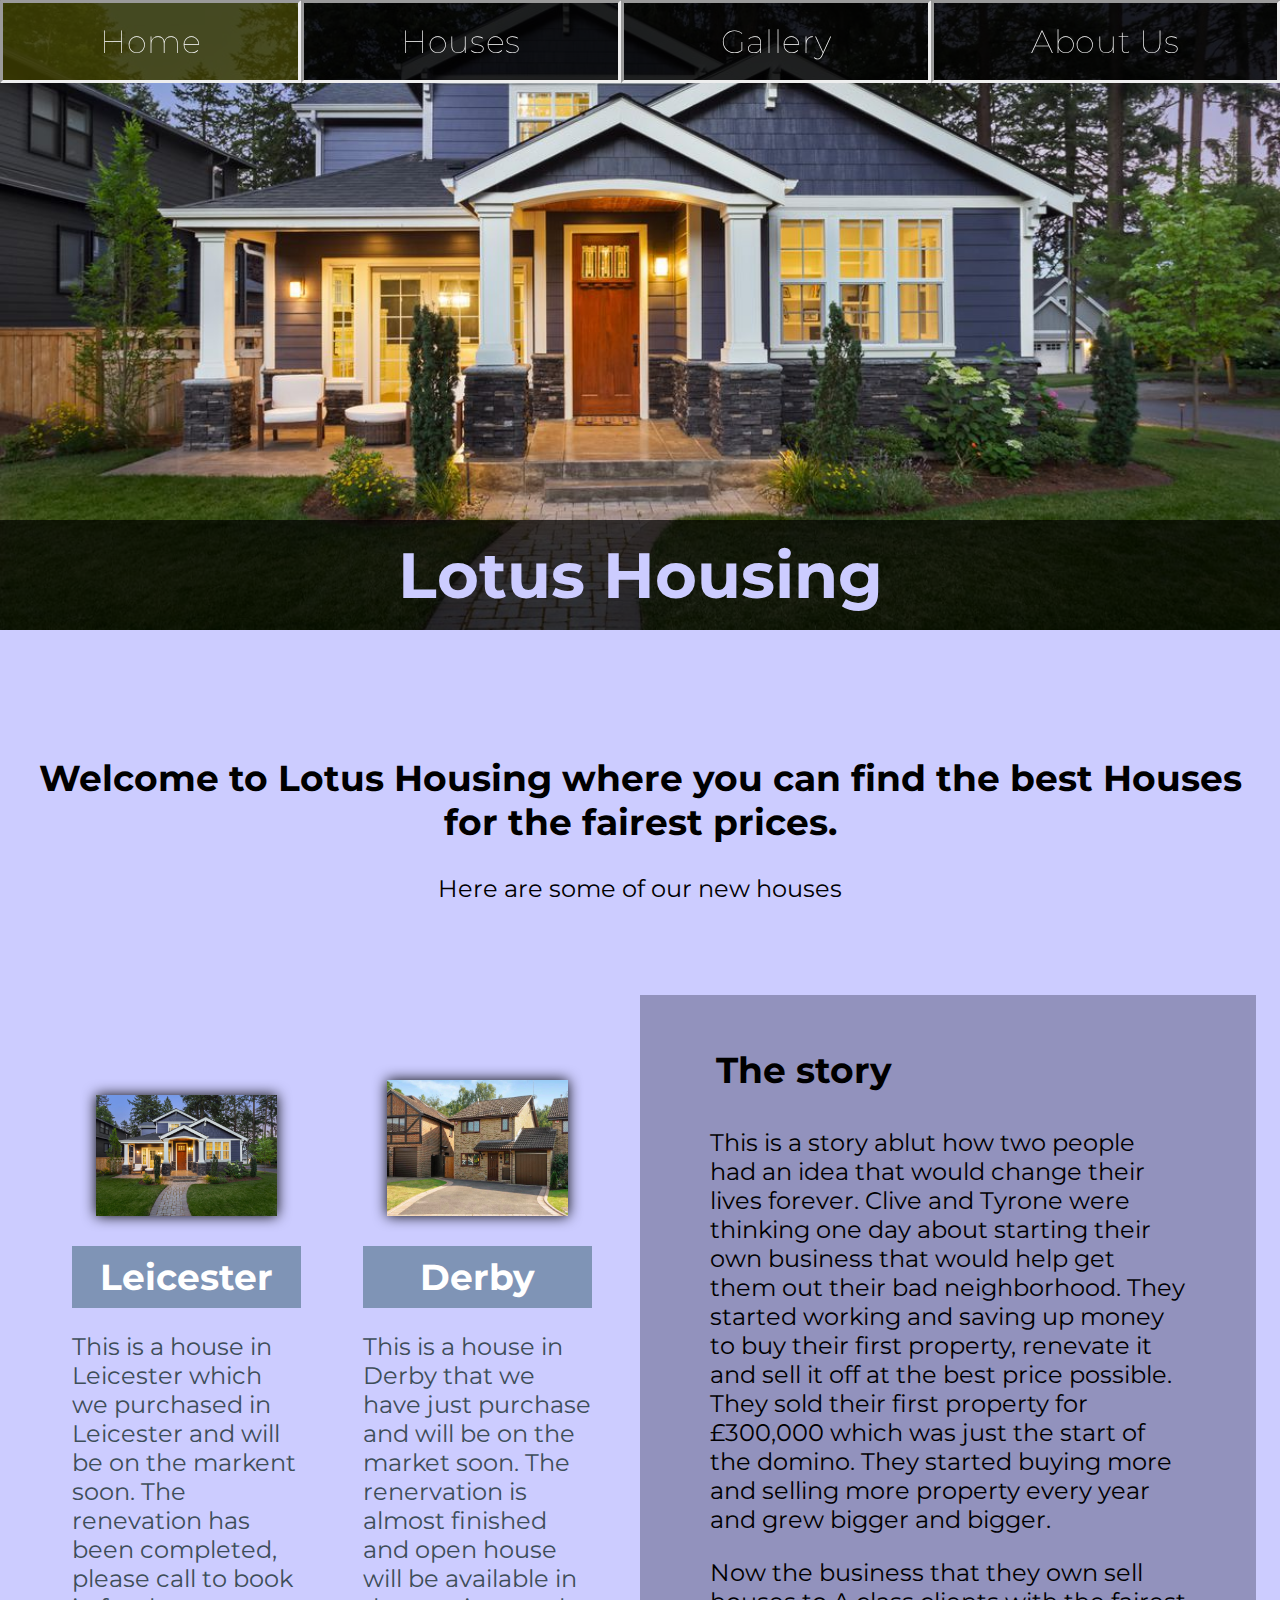
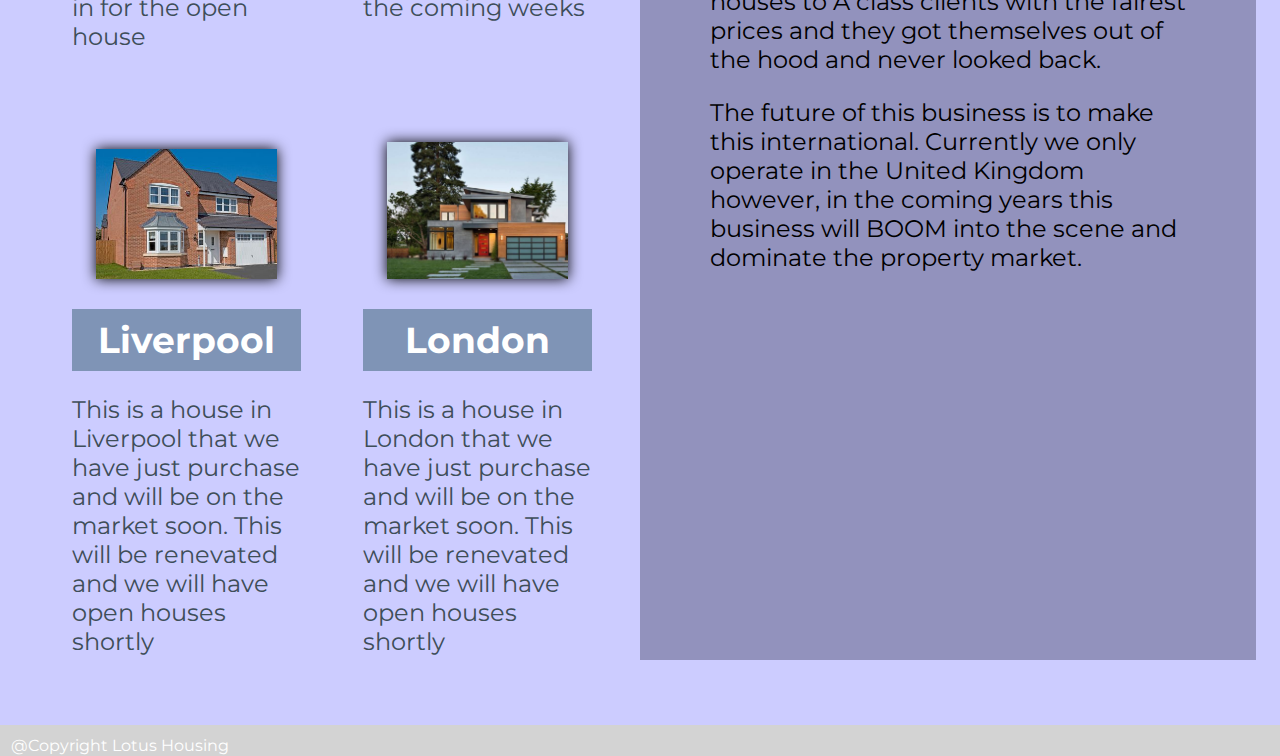
<file: index.html>
<!doctype html>
<html lang="en">
<head>
  <meta charset="utf-8">
  <meta name="viewport" content="width=device-width, initial-scale=1.0">
  <title>Home Page</title>
  <link rel="stylesheet" href="css/styles.css">
</head>
<body id="home">
  <div id="menuToggler" class="no-print">&#8801;
    <div></div>
    <div></div>
    <div></div>
  </div>
  <header>
    <nav class="no-print" id="menu">
      <a href="index.html">Home</a>
      <a href="houses.html">Houses</a>
      <a href="gallery.html">Gallery</a>
      <a href="about.html">About Us</a>
    </nav>

    <h1>Lotus Housing</h1>
  </header>
  <main class="index">
    <section class="intro">
      <h2>
        Welcome to Lotus Housing where you can find the best Houses for the fairest prices.
      </h2>
      <p>Here are some of our new houses</p>
    </section>
    <section class="images">

      <article id="house">
        <img src="house.jpg" alt="house">
        <h2>Leicester</h2>
        <p class="desc">This is a house in Leicester which we purchased in Leicester and will be on the markent soon. The renevation has been completed, please call to book in for the open house</p>
      </article>

      <article>
        <img src="house2.jpg" alt="house2">
        <h2>Derby</h2>
        <p class="desc">This is a house in Derby that we have just purchase and will be on the market soon. The renervation is almost finished and open house will be available in the coming weeks</p>
      </article>

      <article>
        <img src="images/house7.jpg" alt="house3">
        <h2>Liverpool</h2>
        <p class="desc">This is a house in Liverpool that we have just purchase and will be on the market soon. This will be renevated and we will have open houses shortly</p>
      </article>

      <article>
        <img src="images/house14.jpg" alt="house4">
        <h2>London</h2>
        <p class="desc">This is a house in London that we have just purchase and will be on the market soon. This will be renevated and we will have open houses shortly</p>
      </article>

    </section>
    <section id="story" class="text">
      <h2>The story</h2>
      <p>
        This is a story ablut how two people had an idea that would change their lives forever. Clive and Tyrone were thinking one day about starting their own business
        that would help get them out their bad neighborhood. They started working and saving up money to buy their first property, renevate it and sell it off at the best price
        possible. They sold their first property for £300,000 which was just the start of the domino. They started buying more and selling more property every year and grew
        bigger and bigger.
      </p>
      <p>
        Now the business that they own sell houses to A class clients with the fairest prices and they got themselves out of the hood and never looked back.
      </p>
      <p>
        The future of this business is to make this international. Currently we only operate in the United Kingdom however, in the coming years this business
        will BOOM into the scene and dominate the property market.
      </p>
    </section>

  </main>
  <footer>
    @Copyright Lotus Housing
  </footer>
  <script src="js/scripts.js"></script>
</body>
</html>
</file>
<file: css/styles.css>
/* MOBILE AND GLOBAL STYLES */

/* applies to screens smaller than 500px (first breakpoint) */
/* and above unless overwritten below */

@import url('https://fonts.googleapis.com/css2?family=Roboto&display=swap');
@import url('https://fonts.googleapis.com/css2?family=Antonio:wght@100&family=Montserrat:wght@300&display=swap');
@import url('https://fonts.googleapis.com/css2?family=Indie+Flower&display=swap');


html{
  scroll-behavior: smooth;
}

footer{
  background-color: darkgrey;
  color: white;
}
/* Style all font awesome icons */
.fa {
  padding: 20px;
  font-size: 30px;
  width: 100%;
  text-align: center;
  text-decoration: none;
}

/* Add a hover effect if you want */
.fa:hover {
  opacity: 0.7;
}

/* Set a specific color for each brand */

/* Facebook */
.fa-facebook {
  background: #3B5998;
  color: white;
}

/* Twitter */
.fa-twitter {
  background: #55ACEE;
  color: white;
}

.fa-instagram {
  background: #125688;
  color: white;
}

.fa-snapchat-ghost {
  background: #fffc00;
  color: white;
  text-shadow: -1px 0 black, 0 1px black, 1px 0 black, 0 -1px black;
}

.fa-reddit {
  background: #ff5700;
  color: white;
}

.media{
  padding-bottom: 1em;
}

body {
  font-family: 'Roboto', sans-serif;
  margin: 0;
  background: #083a3d;
  color: white;
  z-index: 0;
}

#menuToggler {
  position: fixed;
  top: 0.5em;
  right: 0.5em;
  height: 2.5em;
  width: 2.5em;
  display: flex;
  flex-direction: column;
  justify-content: space-between;
  z-index: 20;
  background-color: rgba(0, 0, 0, 0.7);
  padding: 0.5em;
  align-items: center;
}

#menuToggler div {
  height: 20%;
  background: white;
  transition: transform 0.2s;
}

#menuToggler.open div:nth-child(1) {
  transform: translateY(0.3em) rotate(45deg);
}
#menuToggler.open div:nth-child(3) {
  transform: translateY(-0.5em) rotate(-45deg);
}
#menuToggler.open div:nth-child(2) {
  opacity: 0;
}

header, main, section, article{
  overflow: auto;
}

a{color:  #ccf}
a:visited{color: #ccf}

header{
  font-size: 2em;
  min-height: 70vh;
  /* header background image goes here */
  background-image: url("house1.jpg");
  background-position: center;
  background-size: cover;
  text-align: center;
  display: flex;
  flex-direction: column;
  justify-content: flex-end;
  flex-grow: 1;
  box-sizing: border-box;
}

header h1{
  background-color: rgba(30 52 59 / 70%);
  margin: 0;
  padding: 0.25em 1em;
}

header nav{
  font-weight: 100;
  letter-spacing: 0.25em;
  display: flex;
  flex-direction: column;
  position: fixed;
  top: 0;
  left: 0;
  width: 100vw;
  height: 100vh;
  background-color: rgba(0, 0, 0, 0.7);
  transform: translate(100vw);
  transition: transform 0.4s;
  z-index: 15;
}

#menuToggler.open + header nav{
  transform: translate(0);
}

em{
  font-style: normal;
  font-size: 2em;
}

nav a{
  color: white;
  text-decoration: none;
}

header nav a{
  background-color: rgba(0, 0, 0, 0.6);
  border-radius: 1px;
  padding: 1.5em 0;
  border: inset;
}

main{
  max-width: 500px;
  margin: 0 auto;
  padding: 0.5em;
}

section, footer{
  padding: 0 1em;
}

section.intro{
  text-align: center;
}

section.text{
  color: white;
  background-color: rgb(80 80 80 / 70%);
}

article{
  width: 100%;
  position:relative;
  z-index: 10;
}

article.Clive{
  width: 100%;
  position:relative;
  z-index: 10;
}

article img{
  width: 70%;
  height: 20em;
  box-sizing: border-box;
  filter: drop-shadow(0 0 5px white);
  padding: 1.5em;
}


article h2{
  text-align: center;
  top: 0;
  margin: 0;
  padding: 0.25em;
  background-color: rgb(80 80 80 / 70%);
  position: static;
  color: white;
}

main{
  max-width: none;
}

section.images{
  display: flex;
  flex-direction: column;
  flex-wrap: wrap;
  justify-content: space-between;
}

section.images article{
  width: 100%;
}


section, article, footer{
  padding: 0.7em;
  padding-bottom: 0.1em;
  margin-top: 1em;
}

form {
  display: grid;
  grid-row-gap: 0.25em;
  grid-column-gap: 1em;
  grid-template-columns: minmax(max-content, 1fr) 3fr;
}

form h2 {
  grid-column: 1 / 3;
}
form input[type="submit"] {
  grid-column: 2 / 3;
  justify-self: end;
}

form input:invalid {
  border-width: 0.5px 0.5px 0.5px 3px;
  border-left-style: solid;
  border-left-color: red;
}
form input:valid {
  border-width: 0.5px 0.5px 0.5px 3px;
  border-left-style: solid;
  border-left-color: green;
}
form:invalid {
  border-top: 3px solid red;
}
form:valid {
  border-top: 3px solid green;
}

/*About us Styling*/

.cards {
  padding: 2rem;
  display: grid;
  grid-template-columns: repeat(auto-fit, minmax(300px, 1fr));
  grid-column-gap: 0rem;
  grid-row-gap: 1rem;
  font-size: 1.2em;

}
.card {
  position: relative;
  width: 250px;
  height: 350px;
  justify-self: center;
  filter: drop-shadow(0 0 5px white);
  margin-bottom: 1em;
  overflow: hidden;
}

.card .front, .card .back {
  border-radius: 25px;
  background-color: lightblue;
  color: darkcyan;
  object-fit: cover;
  position: absolute;
  padding: 10px;
  top: 0;
  left: 0;
  width: 100%;
  height: 100%;
  box-sizing: border-box;
  transition: transform 0.6s;
  backface-visibility: hidden;
  font-family: 'Indie Flower', cursive;
}

.card .front, .card:hover .back {
  transform: rotateY(0deg);
  z-index: 2;
}

.card .back, .card:hover .front {
  transform: rotateY(180deg);
  z-index: 1;
}

.card:hover .front, .card:hover .back {
  transition-delay: 0.1s;
}

p.cards .back{
  font-style: italic;
}

* {
  box-sizing: border-box;
}

article.Founder{
  width: 100%;
  position:relative;
  z-index: 10;
  text-align-last: center;
}

/*About us Styling*/


/*Houses Styling*/

/* The grid: Four equal columns that floats next to each other */
section.column{
  float:left;
  width:25%;
  padding:10px;
}
ul.column{
  color: whitesmoke;
  max-width: 30%;
  padding-left: 1em;
  float: left;
  padding: 10px;}

  /* Style the images inside the grid */
  .column img {
    opacity: 0.8;
    cursor: pointer;
    padding: 5px;
  }

  .column img:hover {
    opacity: 1;
  }

  /* Clear floats after the columns */
  .row:after {
    content: "";
    display: table;
    clear: both;
  }

  section.row1{
    width: 100%;
    padding-bottom: 2em;
    display: flex;
  }

  section.row{
    width: 100%;
    padding-bottom: 2em;
    display: flex;
  }

  /* The expanding image container */
  .container {
    position: relative;
    display: none;
    width: 65%;
    margin-top: 20px;
    margin-left: auto;
  }

  .container2 {
    position: relative;
    display: none;
    width: 65%;
    margin-top: 20px;
    margin-left: auto;
  }
  .container p{
    margin-right: auto;
  }

  /* Expanding image text */
  #imgtext {
    position: absolute;
    bottom: 20px;
    right: 20px;
    background-color: black;
    color: white;
    padding-left: 20px;
    padding-right: 20px;
  }

  /* Expanding image text */
  #imtext {
    position: absolute;
    bottom: 20px;
    right: 20px;
    background-color: black;
    color: white;
    padding-left: 20px;
    padding-right: 20px;
  }

  /* Expanding image text */
  #imtex {
    position: absolute;
    bottom: 20px;
    right: 20px;
    background-color: black;
    color: white;
    padding-left: 20px;
    padding-right: 20px;
  }

  /* Closable button inside the expanded image */
  #closebtn {
    position: absolute;
    top: 10px;
    right: 15px;
    color: red;
    font-size: 35px;
    cursor: pointer;
    font-weight: bold;
  }

  #close{
    position: absolute;
    top: 10px;
    right: 15px;
    color: red;
    font-size: 35px;
    cursor: pointer;
    font-weight: bold;
  }

  #buttonclose{
    position: absolute;
    top: 10px;
    right: 15px;
    color: red;
    font-size: 35px;
    cursor: pointer;
    font-weight: bold;
  }

  #print{
    background-color: lightblue;
    color: #083a3d;
    width: -webkit-fill-available;
    height: 50px;
    font-weight: bold;
    font-size: xx-large;
    border-radius: 20px;
  }

  /*Houses Styling*/
  /*Gallery Styling*/

  * {
    box-sizing: border-box;
  }

  .h2{
    padding: 0.5em;
  }

  .row2 {
    display: -ms-flexbox; /* IE10 */
    display: flex;
    -ms-flex-wrap: wrap; /* IE10 */
    flex-wrap: wrap;
    padding: 0 4px;
  }
  /* Create four equal columns that sits next to each other */
  .column {
    -ms-flex: 100%;
    flex: 100%;
    max-width: 100%;
  }

  .column img {
    margin-top: 8px;
    vertical-align: middle;
    width: 100%;
  }
  /*Gallery Styling*/

  /* TABLET STYLES */

  @media screen and (min-width: 700px) {

    /* applies to screens wider than 699px */

    body{
      background-color: lightblue;
      font-family: 'Montserrat', sans-serif;
      color: black;
    }

    footer{
      background-color: lightgrey;
      color: white;
    }
    header{
      background-image: url("house.jpg");
    }
    header nav{
      letter-spacing: 0.02em;
      flex-direction: row;
      transform: none;
      transition: none;
      height: auto;
    }

    header h1{
      background-color: rgba(0, 0, 0, 0.7);
      margin: 0;
      padding: 0.25em 1em;
      color: lightblue;
    }

    header nav a {
      flex-grow: 1;
      background-color: rgba(0, 0, 0, 0.6);
      border-radius: 100px;
      padding: 0.5em 0;
    }
    header nav a:hover {
      background-color: rgba(100, 100, 0, 0.5);
    }
    #menuToggler {
      display: none;
    }
    main {
      max-width: none;
      font-size: 1.5em;
      padding: 1em;
    }
    .desc{
      color: #3e4e59;
    }
    article h2{
      position: absolute;
      top: 0;
      margin: 0;
      padding: 0.25em;
      background-color: rgb(94 124 151/70%);
      position: static;
      color: white;
    }
    section.text{
      background-color: #558b9d;
      color: black;
    }
    section.images {
      flex-direction: row;
      justify-content: space-around;
      align-items: baseline;
    }
    article {
      flex-basis: 45%;
      flex-direction: row;
    }
    article img{
      width: 100%;
      height: 100%;
      filter: drop-shadow(0 0 7px black);
      padding: 1em;
    }

    section#story p, section#story h2 {
      max-width: 500px;
      margin: 1em auto;
    }
    .intro{
      text-align: center;
    }

    /*About us Styling*/
    .cards {
      padding: 1rem;
      display: grid;
      grid-template-columns: repeat(auto-fit, minmax(300px, 1fr));
      grid-column-gap: 0rem;
      grid-row-gap: 1rem;
      font-size: 1.2em;

    }
    .card {
      position: relative;
      width: 250px;
      height: 350px;
      justify-self: center;
      filter: drop-shadow(0 0 5px white);
      margin-bottom: 1em;
      overflow: hidden;
    }

    .card .front, .card .back {
      border-radius: 25px;
      background-color: darkgrey;
      color: darkblue;
      object-fit: cover;
      position: absolute;
      padding: 10px;
      top: 0;
      left: 0;
      width: 100%;
      height: 100%;
      box-sizing: border-box;
      transition: transform 0.6s;
      backface-visibility: hidden;
    }

    .card .front, .card:hover .back {
      transform: rotateY(0deg);
      z-index: 2;
    }

    .card .back, .card:hover .front {
      transform: rotateY(180deg);
      z-index: 1;
    }

    .card:hover .front, .card:hover .back {
      transition-delay: 0.1s;
    }

    p.cards .back{
      font-style: italic;
    }

    * {
      box-sizing: border-box;
    }

    .card p{
      text-align: center;
      font-size: 20px;
      font-family: -webkit-pictograph;
    }

    article.Founder{
      width: 100%;
      position:relative;
      z-index: 10;
    }

    article.Founder img{
      width: 600px;
      height: 400px;
    }
    /*About us Styling*/
    /*Houses Styling*/

    /* The grid: Four equal columns that floats next to each other */
    section .column {
      float: left;
      width: 25%;
      padding: 10px;
    }
    ul.column{
      color: Black;
      max-width: 30%;
      padding-left: 1em;
      float: left;
      padding: 10px;
    }
    /* The expanding image container */
    .container {
      width: 70%;
    }

    .container2 {
      width: 70%;
      margin-top: 20px;
    }


    /* Expanding image text */
    #imgtext {
      position: sticky;
      bottom: 30px;
      left: 15px;
      color: #add8e6;
      font-size: 20px;
    }

    /* Expanding image text */
    #imtext {
      position: absolute;
      bottom: 15px;
      left: 15px;
      color: #add8e6;
      font-size: 20px;
    }

    /* Expanding image text */
    #imtex {
      position: absolute;
      bottom: 15px;
      left: 15px;
      color: #add8e6;
      font-size: 20px;
    }
    /* Closable button inside the expanded image */
    .closebtn {
      position: absolute;
      top: 10px;
      right: 15px;
      color: red;
      font-size: 35px;
      cursor: pointer;
    }

    #print{
      background-color: #083a3d7d;
      color: white;
    }
    /*Houses Styling*/

    /*Gallery Styling*/
    .column {
      -ms-flex: 50%;
      flex: 50%;
      max-width: 50%;
    }
    /*Gallery Styling*/
  }
  /* DESKTOP STYLES */

  @media screen and (min-width: 1000px) {

    /* applies to screens wider than 999px */

    body{
      background-color: #ccf;
      color: black;
    }


    header nav{
      letter-spacing: 0.02em;
      flex-direction: row;
      transform: none;
      transition: none;
      height: auto;
    }

    header h1{
      background-color: rgba(0, 0, 0, 0.7);
      margin: 0;
      padding: 0.25em 1em;
      color: #ccf;
    }

    header nav a {
      background-color: rgba(0, 0, 0, 0.5);
      border-radius: 1px;
      padding: 0.6em 0;
    }
    header nav a:hover {
      background-color: rgba(100, 100, 0, 0.5);
    }

    #menuToggler {
      display: none;
    }

    main {
      max-width: none;
      font-size: 1.5em;
      padding: 1em;
    }

    .index {
      max-width: none;
      font-size: 1.5em;
      padding: 1em;
      display: grid;
      grid-template-columns: 1fr 1fr;
    }

    .desc{
      color: #3e4e59;
    }

    article h2{
      position: absolute;
      top: 0;
      margin: 0;
      padding: 0.25em;
      background-color: rgb(94 124 151/70%);
      position: static;
      color: white;
      text-align: center;

    }

    section.text{
      background-color: #6363898f;
      color: black;
      margin-top: 20px;
      margin-bottom: 25px;
    }

    section.images {
      display: flex;
      flex-direction: row;
      flex-wrap: wrap;
      justify-content: space-around;
      align-items: baseline;
    }

    section#story p, section#story h2 {
      max-width: 500px;
      margin: 1em auto;
      padding-left: 0.5em;
      padding-right: 0.5em;
    }

    .intro{
      text-align: center;
    }

    section:nth-of-type(1) {
      grid-column: 1 / 3;
      text-align: center;
    }


    section:nth-of-type(1) {
      font-size: 1em;
      padding: 2em 0.5em;
    }

    /*Houses Styling*/
    /* The grid: Four equal columns that floats next to each other */
    section .column {
      float: left;
      width: 25%;
      padding: 10px;
    }
    ul.column{
      float: right;
    }
    /* Expanding image text */
    #imgtext {
      color: #ccccff;
    }

    /* Expanding image text */
    #imtext {
      color: #ccccff;
    }

    /* Expanding image text */
    #imtex {
      color: #ccccff;
    }
    /* Closable button inside the expanded image */
    .closebtn {
      color: red;
    }
    .price{
      color: #00048a;
      width: 100%;
    }
    #print{
      background-color: #767692;
    }
    /*Houses Styling*/
    /*Gallery Styling*/
    .column {
      -ms-flex: 25%;
      flex: 25%;
      max-width: 25%;
    }
    /*Gallery Styling*/
  }
</file>
